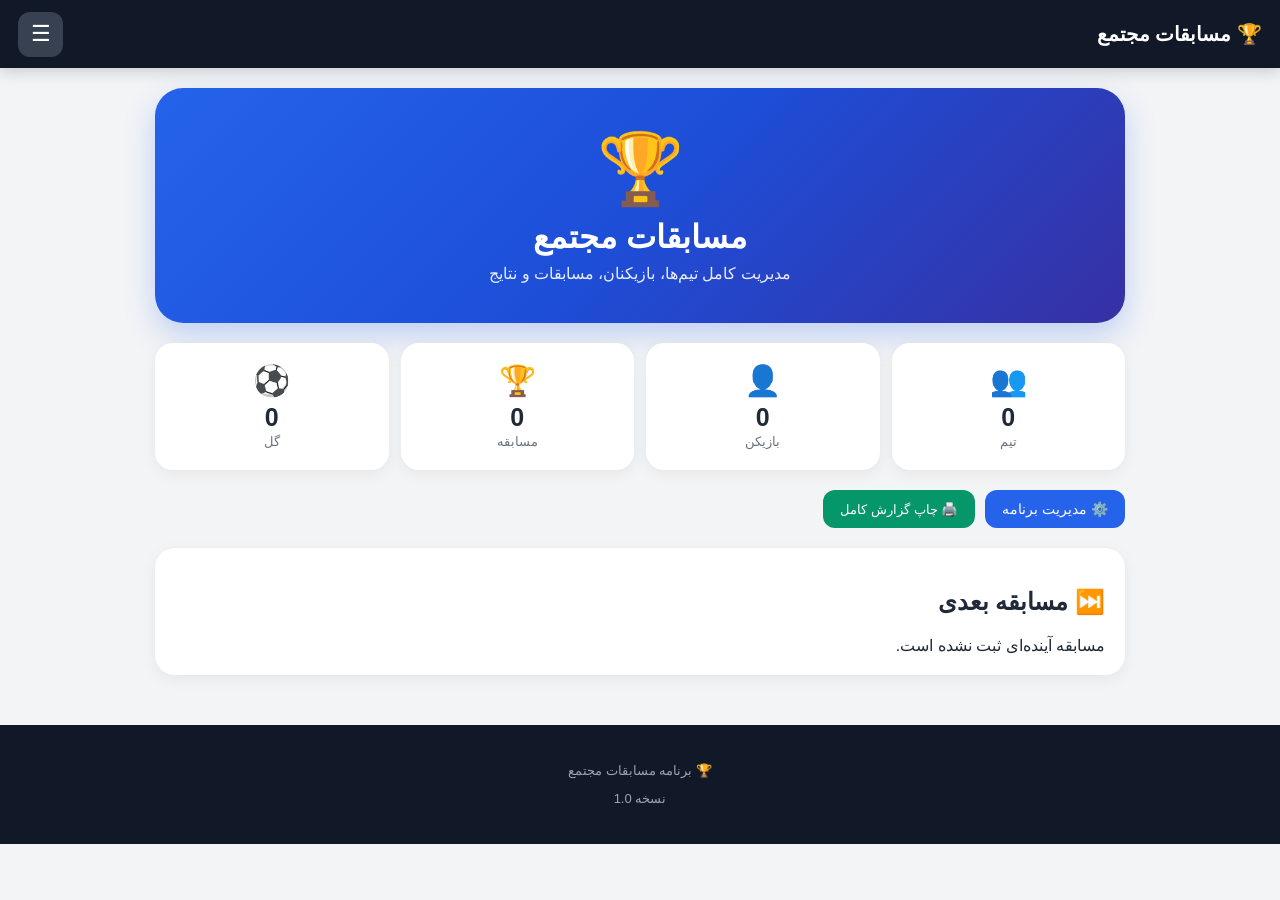
<file: index.html>
<!DOCTYPE html>
<html lang="fa" dir="rtl">

<head>
    <meta charset="UTF-8">

    <meta
        name="viewport"
        content="width=device-width, initial-scale=1.0"
    >

    <meta
        name="theme-color"
        content="#111827"
    >

    <title>برنامه مسابقات مجتمع</title>

    <link
        rel="stylesheet"
        href="style.css"
    >
</head>

<body>

<header class="header">

    <div class="logo">
        🏆 مسابقات مجتمع
    </div>

    <button
        class="menu-button"
        onclick="toggleMenu()"
        aria-label="منو"
    >
        ☰
    </button>

</header>


<nav id="mainMenu" class="menu">

    <button onclick="showPage('home')">
        🏠 خانه
    </button>

    <button onclick="showPage('teams')">
        👥 تیم‌ها
    </button>

    <button onclick="showPage('players')">
        👤 بازیکنان
    </button>

    <button onclick="showPage('matches')">
        🏆 مسابقات
    </button>

    <button onclick="showPage('table')">
        📊 جدول
    </button>

    <button onclick="showPage('stats')">
        ⚽ آمار بازیکنان
    </button>

    <button onclick="showPage('results')">
        🥇 نتایج
    </button>

    <button onclick="showPage('news')">
        📢 اطلاعیه‌ها
    </button>

    <button onclick="showPage('admin')">
        ⚙️ مدیریت
    </button>

</nav>


<main>

    <!-- ================= HOME ================= -->

    <section id="home" class="page active">

        <div class="hero">

            <div class="trophy">
                🏆
            </div>

            <h1>
                مسابقات مجتمع
            </h1>

            <p>
                مدیریت کامل تیم‌ها، بازیکنان، مسابقات و نتایج
            </p>

        </div>


        <div class="dashboard-grid">

            <div class="dashboard-card">
                <span>👥</span>
                <strong id="homeTeams">0</strong>
                <small>تیم</small>
            </div>

            <div class="dashboard-card">
                <span>👤</span>
                <strong id="homePlayers">0</strong>
                <small>بازیکن</small>
            </div>

            <div class="dashboard-card">
                <span>🏆</span>
                <strong id="homeMatches">0</strong>
                <small>مسابقه</small>
            </div>

            <div class="dashboard-card">
                <span>⚽</span>
                <strong id="homeGoals">0</strong>
                <small>گل</small>
            </div>

        </div>


        <div class="home-actions">

            <button
                class="primary-button"
                onclick="showPage('admin')"
            >
                ⚙️ مدیریت برنامه
            </button>

            <button
                class="print-button"
                onclick="printInformation()"
            >
                🖨️ چاپ گزارش کامل
            </button>

        </div>


        <div class="next-match-box">

            <h2>
                ⏭️ مسابقه بعدی
            </h2>

            <div id="nextMatch">
                هنوز مسابقه‌ای ثبت نشده است.
            </div>

        </div>

    </section>



    <!-- ================= TEAMS ================= -->

    <section id="teams" class="page">

        <div class="page-header">

            <div>
                <h2>👥 تیم‌ها</h2>
                <p>مدیریت تیم‌های مسابقات</p>
            </div>

            <button
                class="primary-button"
                onclick="openTeamForm()"
            >
                ➕ افزودن تیم
            </button>

        </div>


        <div id="teamsList" class="items-grid"></div>

    </section>



    <!-- ================= PLAYERS ================= -->

    <section id="players" class="page">

        <div class="page-header">

            <div>
                <h2>👤 بازیکنان</h2>
                <p>مدیریت بازیکنان و مشخصات آن‌ها</p>
            </div>

            <button
                class="primary-button"
                onclick="openPlayerForm()"
            >
                ➕ افزودن بازیکن
            </button>

        </div>


        <div class="search-box">

            <input
                id="playerSearch"
                type="text"
                placeholder="🔍 جست‌وجوی بازیکن..."
                oninput="renderPlayers()"
            >

            <select
                id="playerTeamFilter"
                onchange="renderPlayers()"
            >
                <option value="all">
                    همه تیم‌ها
                </option>
            </select>

        </div>


        <div
            id="playersList"
            class="players-grid"
        ></div>

    </section>



    <!-- ================= MATCHES ================= -->

    <section id="matches" class="page">

        <div class="page-header">

            <div>
                <h2>🏆 مسابقات</h2>
                <p>برنامه و نتایج مسابقات</p>
            </div>

            <button
                class="primary-button"
                onclick="openMatchForm()"
            >
                ➕ افزودن مسابقه
            </button>

        </div>


        <div id="matchesList"></div>

    </section>



    <!-- ================= TABLE ================= -->

    <section id="table" class="page">

        <div class="page-header">

            <div>
                <h2>📊 جدول مسابقات</h2>
                <p>جدول بر اساس نتایج ثبت‌شده</p>
            </div>

        </div>


        <div class="table-container">

            <table>

                <thead>

                    <tr>
                        <th>رتبه</th>
                        <th>تیم</th>
                        <th>بازی</th>
                        <th>برد</th>
                        <th>مساوی</th>
                        <th>باخت</th>
                        <th>گل زده</th>
                        <th>گل خورده</th>
                        <th>تفاضل</th>
                        <th>امتیاز</th>
                    </tr>

                </thead>

                <tbody id="standings"></tbody>

            </table>

        </div>

    </section>



    <!-- ================= STATS ================= -->

    <section id="stats" class="page">

        <div class="page-header">

            <div>
                <h2>⚽ آمار بازیکنان</h2>
                <p>گل، کارت و تعداد بازی</p>
            </div>

        </div>


        <div class="stats-highlight">

            <div class="highlight-card">
                <span>👑</span>
                <strong id="topScorerName">-</strong>
                <small>آقای گل</small>
            </div>

            <div class="highlight-card">
                <span>⚽</span>
                <strong id="topScorerGoals">0</strong>
                <small>گل</small>
            </div>

        </div>


        <div class="table-container">

            <table>

                <thead>

                    <tr>
                        <th>بازیکن</th>
                        <th>تیم</th>
                        <th>شماره</th>
                        <th>پست</th>
                        <th>بازی</th>
                        <th>گل</th>
                        <th>پاس گل</th>
                        <th>🟨</th>
                        <th>🟥</th>
                    </tr>

                </thead>

                <tbody id="playerStats"></tbody>

            </table>

        </div>

    </section>



    <!-- ================= RESULTS ================= -->

    <section id="results" class="page">

        <div class="page-header">

            <div>
                <h2>🥇 نتایج</h2>
                <p>نتایج مسابقات برگزارشده</p>
            </div>

        </div>


        <div id="resultsList"></div>

    </section>



    <!-- ================= NEWS ================= -->

    <section id="news" class="page">

        <div class="page-header">

            <div>
                <h2>📢 اطلاعیه‌ها</h2>
                <p>اطلاعیه‌های مسابقات</p>
            </div>

            <button
                class="primary-button"
                onclick="openNewsForm()"
            >
                ➕ اطلاعیه جدید
            </button>

        </div>


        <div id="newsList"></div>

    </section>



    <!-- ================= ADMIN ================= -->

    <section id="admin" class="page">

        <div class="page-header">

            <div>
                <h2>⚙️ مدیریت</h2>
                <p>مدیریت اطلاعات برنامه</p>
            </div>

        </div>


        <div class="admin-grid">

            <button
                onclick="openTeamForm()"
                class="admin-card"
            >
                👥
                <strong>مدیریت تیم‌ها</strong>
                <small>افزودن و ویرایش تیم</small>
            </button>


            <button
                onclick="openPlayerForm()"
                class="admin-card"
            >
                👤
                <strong>مدیریت بازیکنان</strong>
                <small>افزودن و ویرایش بازیکن</small>
            </button>


            <button
                onclick="openMatchForm()"
                class="admin-card"
            >
                🏆
                <strong>مدیریت مسابقات</strong>
                <small>برنامه و نتیجه</small>
            </button>


            <button
                onclick="openNewsForm()"
                class="admin-card"
            >
                📢
                <strong>اطلاعیه‌ها</strong>
                <small>افزودن اطلاعیه</small>
            </button>


            <button
                onclick="printInformation()"
                class="admin-card"
            >
                🖨️
                <strong>چاپ گزارش</strong>
                <small>چاپ تمام اطلاعات</small>
            </button>


            <button
                onclick="backupData()"
                class="admin-card"
            >
                💾
                <strong>پشتیبان‌گیری</strong>
                <small>ساخت فایل انتقال شامل همه اطلاعات</small>
            </button>


            <label class="admin-card import-card">

                📥

                <strong>
                    📥 دریافت اطلاعات از فایل
                </strong>

                <small>
                    انتخاب فایل انتقالی که دریافت کرده‌اید
                </small>

                <input
                    type="file"
                    accept=".json,application/json"
                    onchange="restoreData(event)"
                    hidden
                >

            </label>


            <button
                onclick="resetAllData()"
                class="admin-card danger-card"
            >
                🗑️
                <strong>حذف همه اطلاعات</strong>
                <small>با احتیاط استفاده شود</small>
            </button>

        </div>

        <p style="margin-top:16px;color:#6b7280;font-size:13px;line-height:1.9;">برای انتقال، ابتدا «ارسال اطلاعات به دیگران» را بزنید و فایل JSON دانلودشده را ارسال کنید. دریافت‌کننده از همین بخش، فایل را انتخاب می‌کند. دریافت فایل، اطلاعات فعلی او را جایگزین می‌کند.</p>

    </section>

</main>



<footer>

    <p>
        🏆 برنامه مسابقات مجتمع
    </p>

    <p>
        نسخه 1.0
    </p>

</footer>



<!-- ======================================================
     TEAM MODAL
====================================================== -->

<div
    id="teamModal"
    class="modal"
>

    <div class="modal-box">

        <div class="modal-header">

            <h2 id="teamModalTitle">
                ➕ افزودن تیم
            </h2>

            <button onclick="closeModal('teamModal')">
                ✕
            </button>

        </div>


        <form onsubmit="saveTeam(event)">

            <input
                id="teamId"
                type="hidden"
            >


            <label>
                نام تیم
                <input
                    id="teamName"
                    type="text"
                    required
                    placeholder="مثلاً تیم آبی"
                >
            </label>


            <label>
                رنگ تیم
                <input
                    id="teamColor"
                    type="color"
                    value="#2563eb"
                >
            </label>


            <label>
                عکس / لوگوی تیم
                <input
                    id="teamImage"
                    type="file"
                    accept="image/*"
                >
            </label>


            <img
                id="teamImagePreview"
                class="image-preview hidden"
                alt="پیش‌نمایش تیم"
            >


            <div class="form-actions">

                <button
                    type="button"
                    onclick="closeModal('teamModal')"
                    class="secondary-button"
                >
                    انصراف
                </button>

                <button
                    type="submit"
                    class="primary-button"
                >
                    💾 ذخیره تیم
                </button>

            </div>

        </form>

    </div>

</div>



<!-- ======================================================
     PLAYER MODAL
====================================================== -->

<div
    id="playerModal"
    class="modal"
>

    <div class="modal-box">

        <div class="modal-header">

            <h2 id="playerModalTitle">
                ➕ افزودن بازیکن
            </h2>

            <button onclick="closeModal('playerModal')">
                ✕
            </button>

        </div>


        <form onsubmit="savePlayer(event)">

            <input
                id="playerId"
                type="hidden"
            >


            <label>
                نام و نام خانوادگی
                <input
                    id="playerName"
                    type="text"
                    required
                    placeholder="مثلاً علی رضایی"
                >
            </label>


            <label>
                شماره پیراهن
                <input
                    id="playerNumber"
                    type="number"
                    min="0"
                    max="99"
                    required
                    placeholder="10"
                >
            </label>


            <label>
                پست
                <select id="playerPosition" required>

                    <option value="">
                        انتخاب پست
                    </option>

                    <option value="دروازه‌بان">
                        🧤 دروازه‌بان
                    </option>

                    <option value="مدافع">
                        🛡️ مدافع
                    </option>

                    <option value="هافبک">
                        ⚙️ هافبک
                    </option>

                    <option value="مهاجم">
                        ⚡ مهاجم
                    </option>

                </select>
            </label>


            <label>
                تیم
                <select id="playerTeam" required></select>
            </label>


            <label class="checkbox-label">

                <input
                    id="playerCaptain"
                    type="checkbox"
                >

                👑 این بازیکن کاپیتان است

            </label>


            <label>
                عکس بازیکن
                <input
                    id="playerImage"
                    type="file"
                    accept="image/*"
                >
            </label>


            <img
                id="playerImagePreview"
                class="image-preview hidden"
                alt="پیش‌نمایش بازیکن"
            >


            <div class="form-actions">

                <button
                    type="button"
                    onclick="closeModal('playerModal')"
                    class="secondary-button"
                >
                    انصراف
                </button>

                <button
                    type="submit"
                    class="primary-button"
                >
                    💾 ذخیره بازیکن
                </button>

            </div>

        </form>

    </div>

</div>



<!-- ======================================================
     MATCH MODAL
====================================================== -->

<div
    id="matchModal"
    class="modal"
>

    <div class="modal-box large-modal">

        <div class="modal-header">

            <h2>
                🏆 مسابقه
            </h2>

            <button onclick="closeModal('matchModal')">
                ✕
            </button>

        </div>


        <form onsubmit="saveMatch(event)">

            <input
                id="matchId"
                type="hidden"
            >


            <label>
                عنوان مسابقه
                <input
                    id="matchTitle"
                    type="text"
                    required
                    placeholder="مثلاً هفته اول"
                >
            </label>


            <div class="two-columns">

                <label>
                    تیم اول
                    <select
                        id="matchTeam1"
                        required
                    ></select>
                </label>


                <label>
                    تیم دوم
                    <select
                        id="matchTeam2"
                        required
                    ></select>
                </label>

            </div>


            <div class="two-columns">

                <label>
                    تاریخ
                    <input
                        id="matchDate"
                        type="date"
                        required
                    >
                </label>


                <label>
                    ساعت
                    <input
                        id="matchTime"
                        type="time"
                        required
                    >
                </label>

            </div>


            <label>
                وضعیت
                <select id="matchStatus">

                    <option value="scheduled">
                        برنامه‌ریزی‌شده
                    </option>

                    <option value="finished">
                        پایان‌یافته
                    </option>

                </select>
            </label>


            <div id="matchResultFields">

                <h3>
                    ⚽ نتیجه مسابقه
                </h3>


                <div class="two-columns">

                    <label>
                        گل تیم اول
                        <input
                            id="matchScore1"
                            type="number"
                            min="0"
                            value="0"
                        >
                    </label>


                    <label>
                        گل تیم دوم
                        <input
                            id="matchScore2"
                            type="number"
                            min="0"
                            value="0"
                        >
                    </label>

                </div>


                <h3>
                    ⚽ ثبت گلزنان
                </h3>

                <div
                    id="goalsEditor"
                    class="goals-editor"
                ></div>


                <button
                    type="button"
                    onclick="addGoalRow()"
                    class="secondary-button"
                >
                    ➕ افزودن گل
                </button>

            </div>


            <div class="form-actions">

                <button
                    type="button"
                    onclick="closeModal('matchModal')"
                    class="secondary-button"
                >
                    انصراف
                </button>

                <button
                    type="submit"
                    class="primary-button"
                >
                    💾 ذخیره مسابقه
                </button>

            </div>

        </form>

    </div>

</div>



<!-- ======================================================
     NEWS MODAL
====================================================== -->

<div
    id="newsModal"
    class="modal"
>

    <div class="modal-box">

        <div class="modal-header">

            <h2>
                📢 اطلاعیه
            </h2>

            <button onclick="closeModal('newsModal')">
                ✕
            </button>

        </div>


        <form onsubmit="saveNews(event)">

            <input
                id="newsId"
                type="hidden"
            >


            <label>
                عنوان
                <input
                    id="newsTitle"
                    type="text"
                    required
                >
            </label>


            <label>
                متن اطلاعیه

                <textarea
                    id="newsText"
                    rows="6"
                    required
                ></textarea>

            </label>


            <div class="form-actions">

                <button
                    type="button"
                    onclick="closeModal('newsModal')"
                    class="secondary-button"
                >
                    انصراف
                </button>

                <button
                    type="submit"
                    class="primary-button"
                >
                    💾 ذخیره اطلاعیه
                </button>

            </div>

        </form>

    </div>

</div>



<div
    id="toast"
    class="toast"
></div>


<script src="app.js"></script>

</body>

</html>
</file>
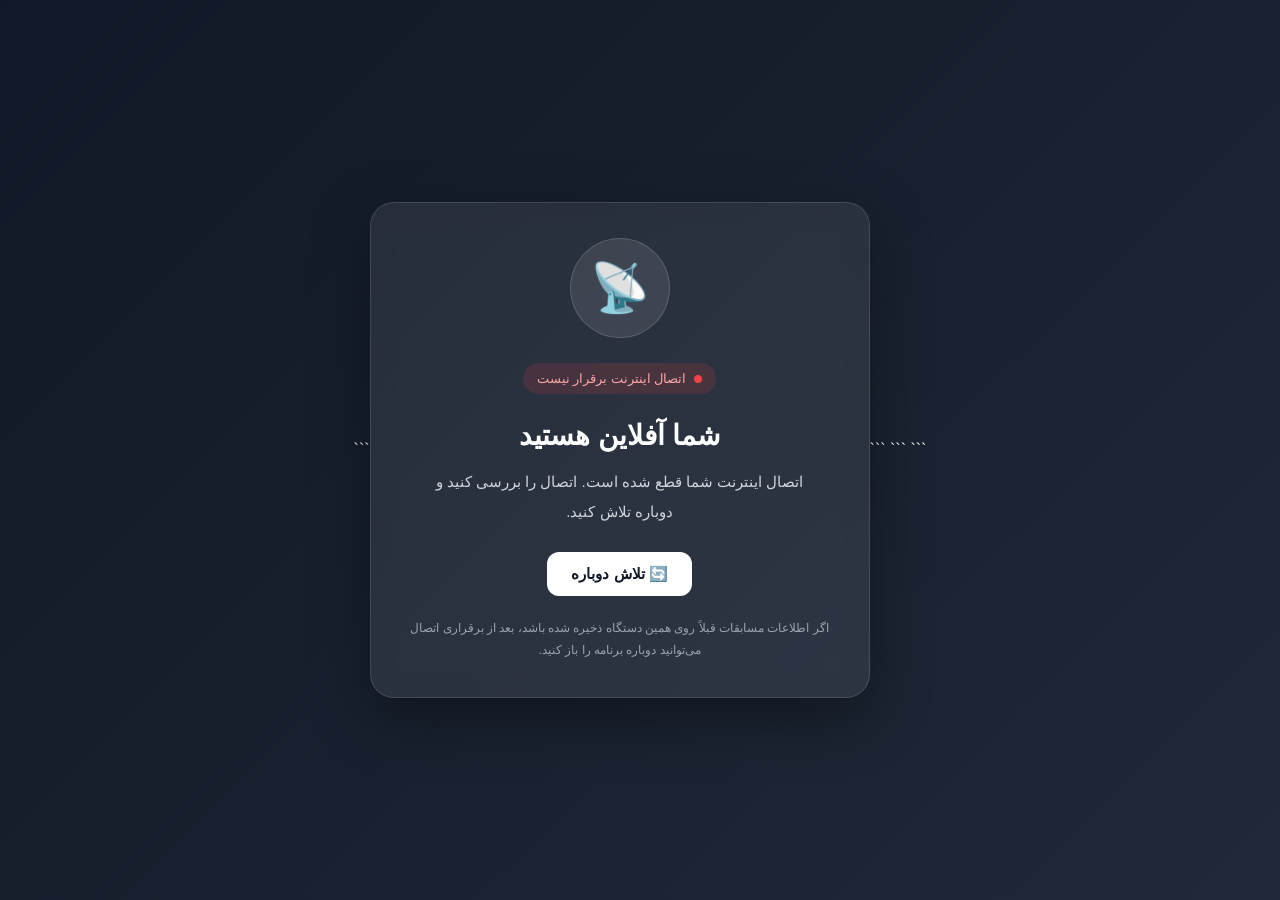
<file: offline.html>
<!DOCTYPE html>

<html lang="fa" dir="rtl">
<head>
    <meta charset="UTF-8">

```
<meta
    name="viewport"
    content="width=device-width, initial-scale=1.0"
>

<meta
    name="theme-color"
    content="#111827"
>

<title>بدون اتصال به اینترنت</title>

<style>
    * {
        box-sizing: border-box;
    }

    html,
    body {
        margin: 0;
        padding: 0;
        width: 100%;
        min-height: 100%;
    }

    body {
        font-family:
            Tahoma,
            Arial,
            sans-serif;

        background:
            linear-gradient(
                135deg,
                #111827,
                #1f2937
            );

        color: #ffffff;

        min-height: 100vh;

        display: flex;

        align-items: center;

        justify-content: center;

        padding: 20px;
    }

    .offline-container {
        width: 100%;
        max-width: 500px;

        background: rgba(
            255,
            255,
            255,
            0.08
        );

        border: 1px solid rgba(
            255,
            255,
            255,
            0.12
        );

        border-radius: 24px;

        padding: 35px 25px;

        text-align: center;

        box-shadow:
            0 20px 60px
            rgba(0, 0, 0, 0.35);

        backdrop-filter: blur(12px);
    }

    .offline-icon {
        width: 100px;
        height: 100px;

        margin: 0 auto 25px;

        border-radius: 50%;

        display: flex;

        align-items: center;

        justify-content: center;

        font-size: 48px;

        background: rgba(
            255,
            255,
            255,
            0.1
        );

        border: 1px solid rgba(
            255,
            255,
            255,
            0.15
        );
    }

    h1 {
        margin: 0 0 15px;

        font-size: 28px;
    }

    p {
        margin: 0 auto 25px;

        max-width: 390px;

        line-height: 2;

        color: #d1d5db;

        font-size: 15px;
    }

    .status {
        display: inline-flex;

        align-items: center;

        gap: 8px;

        padding: 8px 14px;

        border-radius: 999px;

        background: rgba(
            239,
            68,
            68,
            0.15
        );

        color: #fca5a5;

        font-size: 13px;

        margin-bottom: 25px;
    }

    .status-dot {
        width: 8px;
        height: 8px;

        border-radius: 50%;

        background: #ef4444;
    }

    .retry-button {
        border: none;

        outline: none;

        cursor: pointer;

        padding: 13px 24px;

        border-radius: 12px;

        background: #ffffff;

        color: #111827;

        font-family: inherit;

        font-size: 15px;

        font-weight: bold;

        transition:
            transform 0.2s ease,
            opacity 0.2s ease;
    }

    .retry-button:hover {
        transform: translateY(-2px);
    }

    .retry-button:active {
        transform: translateY(0);
    }

    .hint {
        margin-top: 22px;

        font-size: 12px;

        color: #9ca3af;

        line-height: 1.8;
    }

    @media (max-width: 480px) {

        .offline-container {
            padding: 30px 20px;
        }

        .offline-icon {
            width: 85px;
            height: 85px;

            font-size: 40px;
        }

        h1 {
            font-size: 24px;
        }

        p {
            font-size: 14px;
        }
    }
</style>
```

</head>

<body>

```
<main class="offline-container">

    <div
        class="offline-icon"
        aria-hidden="true"
    >
        📡
    </div>

    <div class="status">

        <span class="status-dot"></span>

        اتصال اینترنت برقرار نیست

    </div>

    <h1>
        شما آفلاین هستید
    </h1>

    <p>
        اتصال اینترنت شما قطع شده است.
        اتصال را بررسی کنید و دوباره
        تلاش کنید.
    </p>

    <button
        class="retry-button"
        type="button"
        onclick="retryConnection()"
    >
        🔄 تلاش دوباره
    </button>

    <div class="hint">
        اگر اطلاعات مسابقات قبلاً روی همین
        دستگاه ذخیره شده باشد، بعد از
        برقراری اتصال می‌توانید دوباره
        برنامه را باز کنید.
    </div>

</main>


<script>
    function retryConnection() {

        if (navigator.onLine) {

            window.location.href =
                "index.html";

            return;
        }

        window.location.reload();
    }


    window.addEventListener(
        "online",
        function () {

            window.location.href =
                "index.html";

        }
    );
</script>
```

</body>
</html>
</file>
<file: style.css>
* {
    box-sizing: border-box;
}

html {
    scroll-behavior: smooth;
}

body {
    margin: 0;
    min-height: 100vh;

    background: #f3f4f6;
    color: #1f2937;

    font-family:
        Tahoma,
        Arial,
        sans-serif;
}


/* ================= HEADER ================= */

.header {
    position: sticky;
    top: 0;
    z-index: 100;

    height: 68px;

    display: flex;
    align-items: center;
    justify-content: space-between;

    padding: 0 18px;

    background: #111827;
    color: white;

    box-shadow:
        0 3px 15px rgba(0,0,0,.18);
}

.logo {
    font-size: 20px;
    font-weight: bold;
}

.menu-button {
    width: 45px;
    height: 45px;

    border: none;
    border-radius: 12px;

    background: #374151;
    color: white;

    font-size: 22px;

    cursor: pointer;
}


/* ================= MENU ================= */

.menu {
    position: fixed;

    top: 68px;
    right: 0;

    z-index: 90;

    width: 270px;
    max-width: 88vw;

    padding: 15px;

    background: #1f2937;

    display: none;

    border-radius:
        0 0 0 20px;

    box-shadow:
        -5px 10px 25px rgba(0,0,0,.25);
}

.menu.open {
    display: block;
}

.menu button {
    width: 100%;

    padding: 14px;

    margin-bottom: 9px;

    border: none;
    border-radius: 12px;

    background: #374151;
    color: white;

    text-align: right;

    font-size: 15px;

    cursor: pointer;
}

.menu button:hover {
    background: #4b5563;
}


/* ================= MAIN ================= */

main {
    width: 100%;
    max-width: 1000px;

    margin: auto;

    padding:
        20px
        15px
        50px;
}


/* ================= PAGE ================= */

.page {
    display: none;
}

.page.active {
    display: block;
}

.page-header {
    display: flex;

    justify-content: space-between;
    align-items: center;

    gap: 15px;

    margin-bottom: 20px;
}

.page-header h2 {
    margin: 0 0 5px;

    color: #111827;
}

.page-header p {
    margin: 0;

    color: #6b7280;

    font-size: 14px;
}


/* ================= HERO ================= */

.hero {
    padding:
        40px
        20px;

    margin-bottom: 20px;

    border-radius: 28px;

    text-align: center;

    color: white;

    background:
        linear-gradient(
            135deg,
            #2563eb,
            #1d4ed8,
            #3730a3
        );

    box-shadow:
        0 12px 30px
        rgba(37,99,235,.25);
}

.trophy {
    font-size: 70px;
}

.hero h1 {
    margin:
        8px
        0;

    font-size: 32px;
}

.hero p {
    margin: 0;

    opacity: .9;
}


/* ================= DASHBOARD ================= */

.dashboard-grid {
    display: grid;

    grid-template-columns:
        repeat(4, 1fr);

    gap: 12px;

    margin-bottom: 20px;
}

.dashboard-card {
    padding: 20px 10px;

    border-radius: 18px;

    background: white;

    text-align: center;

    box-shadow:
        0 4px 15px
        rgba(0,0,0,.06);
}

.dashboard-card span {
    display: block;

    font-size: 30px;

    margin-bottom: 5px;
}

.dashboard-card strong {
    display: block;

    font-size: 25px;
}

.dashboard-card small {
    color: #6b7280;
}


/* ================= BUTTONS ================= */

button {
    font-family: inherit;
}

.primary-button,
.secondary-button,
.danger-button {
    border: none;

    padding:
        11px
        17px;

    border-radius: 12px;

    cursor: pointer;

    font-size: 14px;
}

.primary-button {
    background: #2563eb;
    color: white;
}

.primary-button:hover {
    background: #1d4ed8;
}

.secondary-button {
    background: #e5e7eb;
    color: #111827;
}

.danger-button {
    background: #dc2626;
    color: white;
}

.home-actions {
    display: flex;

    gap: 10px;

    flex-wrap: wrap;

    margin-bottom: 20px;
}

.print-button {
    border: none;

    padding:
        11px
        17px;

    border-radius: 12px;

    background: #059669;
    color: white;

    cursor: pointer;
}


/* ================= NEXT MATCH ================= */

.next-match-box {
    background: white;

    padding: 20px;

    border-radius: 20px;

    box-shadow:
        0 4px 15px rgba(0,0,0,.06);
}


/* ================= ITEMS ================= */

.items-grid,
.players-grid {
    display: grid;

    grid-template-columns:
        repeat(2, 1fr);

    gap: 15px;
}


/* ================= TEAM CARD ================= */

.team-card {
    position: relative;

    overflow: hidden;

    background: white;

    border-radius: 20px;

    padding: 18px;

    box-shadow:
        0 5px 18px
        rgba(0,0,0,.07);
}

.team-top {
    display: flex;

    align-items: center;

    gap: 15px;
}

.team-logo {
    width: 75px;
    height: 75px;

    border-radius: 18px;

    object-fit: cover;

    background: #e5e7eb;
}

.team-logo-placeholder {
    width: 75px;
    height: 75px;

    display: flex;
    align-items: center;
    justify-content: center;

    border-radius: 18px;

    background: #e5e7eb;

    font-size: 35px;
}

.team-color {
    width: 12px;
    height: 45px;

    border-radius: 10px;
}

.team-card h3 {
    margin:
        0
        0
        5px;
}

.team-card p {
    margin: 0;

    color: #6b7280;

    font-size: 13px;
}

.card-actions {
    display: flex;

    gap: 8px;

    margin-top: 15px;
}

.small-button {
    border: none;

    padding:
        8px
        12px;

    border-radius: 9px;

    cursor: pointer;

    background: #e5e7eb;
}

.small-button.danger {
    background: #fee2e2;

    color: #b91c1c;
}


/* ================= PLAYER CARD ================= */

.player-card {
    display: flex;

    gap: 15px;

    padding: 15px;

    background: white;

    border-radius: 20px;

    box-shadow:
        0 5px 18px
        rgba(0,0,0,.07);
}

.player-image,
.player-placeholder {
    width: 85px;
    height: 105px;

    flex-shrink: 0;

    border-radius: 15px;

    object-fit: cover;
}

.player-placeholder {
    display: flex;

    align-items: center;
    justify-content: center;

    background: #e5e7eb;

    font-size: 35px;
}

.player-info {
    flex: 1;
}

.player-number {
    display: inline-block;

    padding:
        4px
        8px;

    border-radius: 8px;

    background: #111827;
    color: white;

    font-size: 12px;
}

.player-info h3 {
    margin:
        8px
        0
        5px;
}

.player-info p {
    margin:
        4px
        0;

    color: #6b7280;

    font-size: 13px;
}

.captain {
    color: #d97706;

    font-weight: bold;
}


/* ================= SEARCH ================= */

.search-box {
    display: flex;

    gap: 10px;

    margin-bottom: 18px;
}

.search-box input,
.search-box select {
    flex: 1;
}


/* ================= FORMS ================= */

label {
    display: block;

    margin-bottom: 15px;

    font-weight: bold;

    font-size: 14px;
}

input,
select,
textarea {
    width: 100%;

    margin-top: 7px;

    padding:
        12px;

    border:
        1px solid #d1d5db;

    border-radius: 11px;

    background: white;

    color: #111827;

    font-family: inherit;

    font-size: 14px;

    outline: none;
}

input:focus,
select:focus,
textarea:focus {
    border-color: #2563eb;

    box-shadow:
        0 0 0 3px
        rgba(37,99,235,.1);
}

textarea {
    resize: vertical;
}

.checkbox-label {
    display: flex;

    align-items: center;

    gap: 10px;

    cursor: pointer;
}

.checkbox-label input {
    width: 20px;
    height: 20px;

    margin: 0;
}

.two-columns {
    display: grid;

    grid-template-columns:
        repeat(2, 1fr);

    gap: 12px;
}

.form-actions {
    display: flex;

    justify-content: flex-end;

    gap: 10px;

    margin-top: 20px;
}


/* ================= IMAGE ================= */

.image-preview {
    width: 120px;
    height: 120px;

    object-fit: cover;

    border-radius: 15px;

    margin:
        5px
        auto
        15px;

    display: block;
}

.hidden {
    display: none !important;
}


/* ================= MATCH ================= */

.match-card,
.result-card,
.news-card {
    background: white;

    padding: 18px;

    margin-bottom: 14px;

    border-radius: 20px;

    box-shadow:
        0 5px 18px
        rgba(0,0,0,.06);
}

.match-header {
    display: flex;

    justify-content: space-between;

    gap: 10px;

    align-items: center;
}

.status {
    padding:
        5px
        10px;

    border-radius: 20px;

    font-size: 12px;
}

.status.scheduled {
    background: #dbeafe;
    color: #1d4ed8;
}

.status.finished {
    background: #dcfce7;
    color: #15803d;
}

.match-teams {
    display: flex;

    justify-content: center;

    align-items: center;

    gap: 15px;

    margin:
        20px
        0;
}

.match-team {
    flex: 1;

    padding: 15px;

    border-radius: 15px;

    background: #f3f4f6;

    text-align: center;

    font-weight: bold;
}

.match-score {
    font-size: 27px;

    font-weight: bold;
}

.match-date {
    color: #6b7280;

    text-align: center;

    font-size: 13px;
}


/* ================= TABLE ================= */

.table-container {
    overflow-x: auto;

    background: white;

    border-radius: 18px;

    box-shadow:
        0 5px 18px
        rgba(0,0,0,.06);
}

table {
    width: 100%;

    min-width: 850px;

    border-collapse: collapse;
}

th,
td {
    padding:
        13px
        8px;

    border-bottom:
        1px solid #e5e7eb;

    text-align: center;
}

th {
    background: #111827;

    color: white;

    white-space: nowrap;
}

tr:last-child td {
    border-bottom: none;
}


/* ================= STATS ================= */

.stats-highlight {
    display: grid;

    grid-template-columns:
        repeat(2, 1fr);

    gap: 12px;

    margin-bottom: 20px;
}

.highlight-card {
    background: white;

    padding: 20px;

    border-radius: 18px;

    text-align: center;

    box-shadow:
        0 5px 18px
        rgba(0,0,0,.06);
}

.highlight-card span {
    display: block;

    font-size: 35px;
}

.highlight-card strong {
    display: block;

    font-size: 20px;

    margin: 5px;
}

.highlight-card small {
    color: #6b7280;
}


/* ================= GOALS ================= */

.goals-editor {
    margin-bottom: 10px;
}

.goal-row {
    display: grid;

    grid-template-columns:
        1fr
        1fr
        auto;

    gap: 8px;

    margin-bottom: 8px;
}

.remove-goal {
    border: none;

    border-radius: 10px;

    background: #fee2e2;

    color: #b91c1c;

    cursor: pointer;

    padding: 0 12px;
}


/* ================= NEWS ================= */

.news-card h3 {
    margin-top: 0;
}

.news-card p {
    line-height: 1.9;
}


/* ================= ADMIN ================= */

.admin-grid {
    display: grid;

    grid-template-columns:
        repeat(2, 1fr);

    gap: 15px;
}

.admin-card {
    min-height: 130px;

    border: none;

    border-radius: 20px;

    padding: 20px;

    background: white;

    color: #111827;

    display: flex;

    flex-direction: column;

    justify-content: center;

    align-items: center;

    gap: 7px;

    cursor: pointer;

    box-shadow:
        0 5px 18px
        rgba(0,0,0,.06);

    font-size: 30px;
}

.admin-card strong {
    font-size: 16px;
}

.admin-card small {
    color: #6b7280;

    font-size: 12px;
}

.danger-card {
    color: #b91c1c;
}

.import-card {
    cursor: pointer;
}


/* ================= MODAL ================= */

.modal {
    position: fixed;

    inset: 0;

    z-index: 500;

    display: none;

    align-items: center;
    justify-content: center;

    padding: 15px;

    background:
        rgba(0,0,0,.65);
}

.modal.show {
    display: flex;
}

.modal-box {
    width: 100%;

    max-width: 520px;

    max-height: 92vh;

    overflow-y: auto;

    padding: 20px;

    border-radius: 22px;

    background: #f9fafb;

    box-shadow:
        0 20px 60px
        rgba(0,0,0,.3);
}

.large-modal {
    max-width: 700px;
}

.modal-header {
    display: flex;

    align-items: center;
    justify-content: space-between;

    margin-bottom: 20px;
}

.modal-header h2 {
    margin: 0;
}

.modal-header button {
    width: 38px;
    height: 38px;

    border: none;

    border-radius: 10px;

    background: #e5e7eb;

    cursor: pointer;

    font-size: 18px;
}


/* ================= TOAST ================= */

.toast {
    position: fixed;

    bottom: 20px;

    left: 50%;

    z-index: 1000;

    transform:
        translateX(-50%)
        translateY(100px);

    padding:
        12px
        20px;

    border-radius: 14px;

    background: #111827;

    color: white;

    opacity: 0;

    transition: .3s;

    pointer-events: none;

    max-width: 90%;

    text-align: center;
}

.toast.show {
    opacity: 1;

    transform:
        translateX(-50%)
        translateY(0);
}


/* ================= FOOTER ================= */

footer {
    padding:
        25px
        15px;

    background: #111827;

    color: #9ca3af;

    text-align: center;

    font-size: 13px;
}


/* ================= MOBILE ================= */

@media (max-width: 700px) {

    main {
        padding:
            15px
            10px
            40px;
    }

    .dashboard-grid {
        grid-template-columns:
            repeat(2, 1fr);
    }

    .items-grid,
    .players-grid {
        grid-template-columns: 1fr;
    }

    .page-header {
        align-items: flex-start;

        flex-direction: column;
    }

    .two-columns {
        grid-template-columns: 1fr;
    }

    .admin-grid {
        grid-template-columns: 1fr;
    }

    .stats-highlight {
        grid-template-columns: 1fr;
    }

    .search-box {
        flex-direction: column;
    }

    .match-teams {
        gap: 8px;
    }

    .match-team {
        padding: 10px;

        font-size: 13px;
    }

    .hero {
        padding: 30px 15px;
    }

    .hero h1 {
        font-size: 27px;
    }

    .page-header h2 {
        font-size: 22px;
    }

    .goal-row {
        grid-template-columns:
            1fr
            1fr
            45px;
    }
}


/* ================= PRINT ================= */

@media print {

    @page {
        size: A4;
        margin: 12mm;
    }

    body {
        background: white !important;

        color: black !important;
    }

    .header,
    .menu,
    footer,
    .home-actions,
    .admin-grid,
    .modal,
    .toast,
    .card-actions,
    button {
        display: none !important;
    }

    main {
        max-width: 100%;

        padding: 0;
    }

    .page {
        display: block !important;

        page-break-after: always;
    }

    .hero {
        background: white !important;

        color: black !important;

        box-shadow: none;

        border:
            2px
            solid
            #111827;
    }

    .dashboard-card,
    .team-card,
    .player-card,
    .match-card,
    .result-card,
    .news-card,
    .next-match-box,
    .table-container {
        box-shadow: none !important;

        border:
            1px
            solid
            #ccc;
    }

    table {
        min-width: 0;
    }

    .table-container {
        overflow: visible;
    }

    th {
        background: #eee !important;

        color: black !important;
    }

    .page-header {
        border-bottom:
            2px
            solid
            #111827;

        padding-bottom: 8px;
    }

}
</file>
